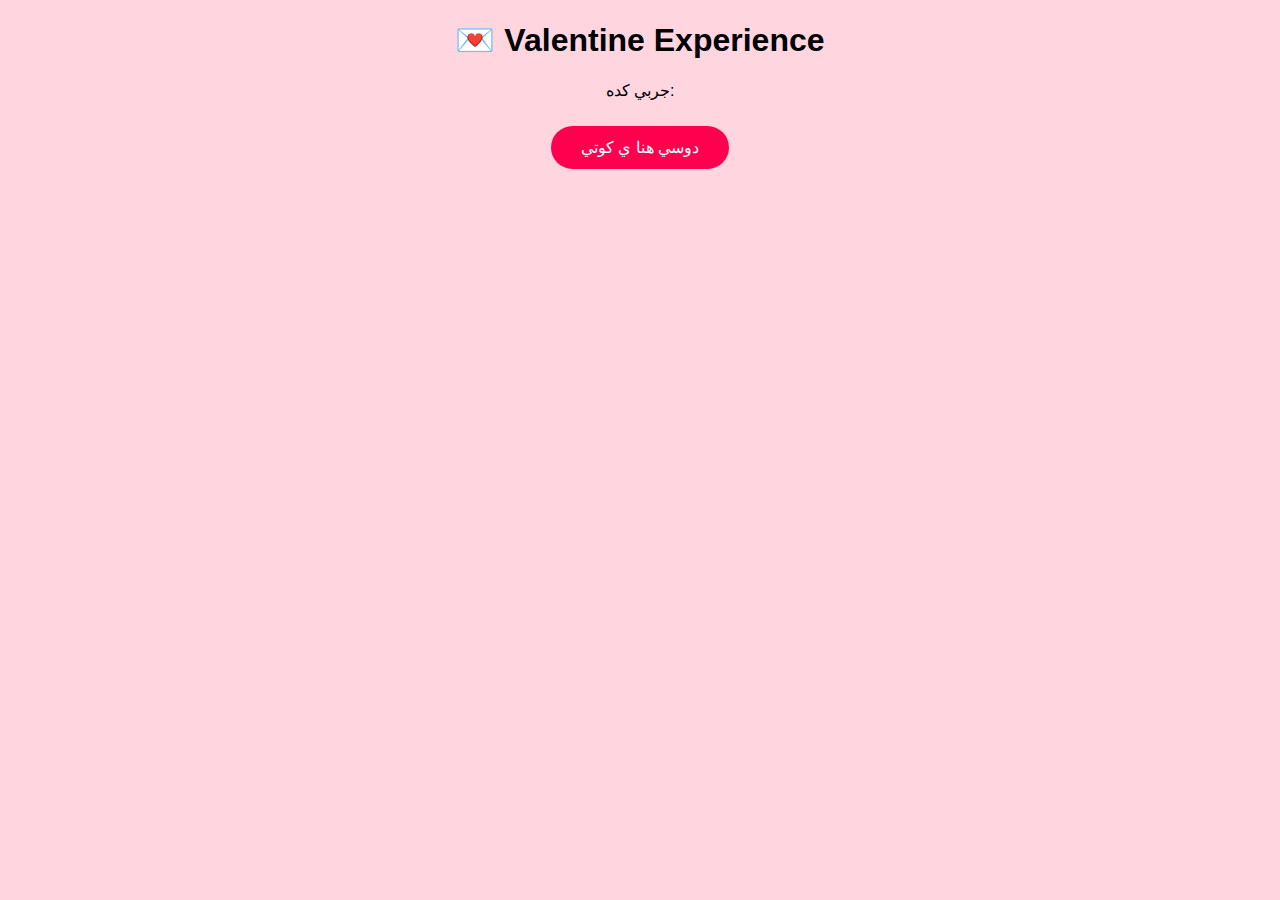
<file: index.html>
<!DOCTYPE html>
<html>
<head>
<meta charset="utf-8">
<link rel="stylesheet" href="style.css">
</head>

<body>

<h1>💌 Valentine Experience</h1>

<p>جربي كده:</p>

<button onclick="go()">دوسي هنا ي كوتي</button>

<script>
function go(){
let p=prompt("لما نشوف هتعرفي ولا لا");
if(p=="2551"){
location.href="love.html";
}else alert("ركزي والنبي");
}
</script>

</body>
</html>
</file>
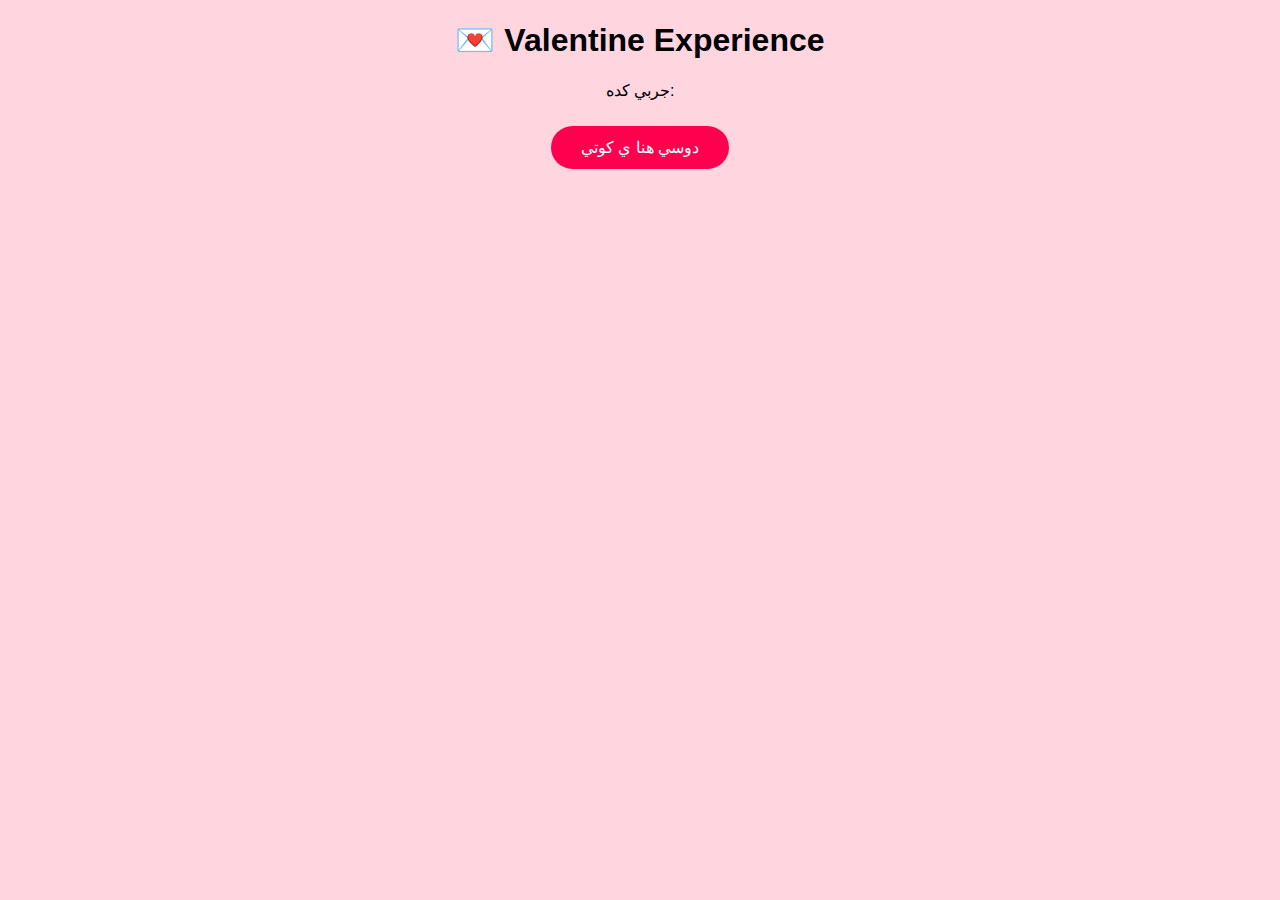
<file: valentine/index.html>
<!DOCTYPE html>
<html>
<head>
<meta charset="utf-8">
<link rel="stylesheet" href="style.css">
</head>

<body>

<h1>💌 Valentine Experience</h1>

<p>جربي كده:</p>

<button onclick="go()">دوسي هنا ي كوتي</button>

<script>
function go(){
let p=prompt("2551");
if(p=="1"){
location.href="love.html";
}else alert("ركزي والنبي");
}
</script>

</body>
</html>
</file>
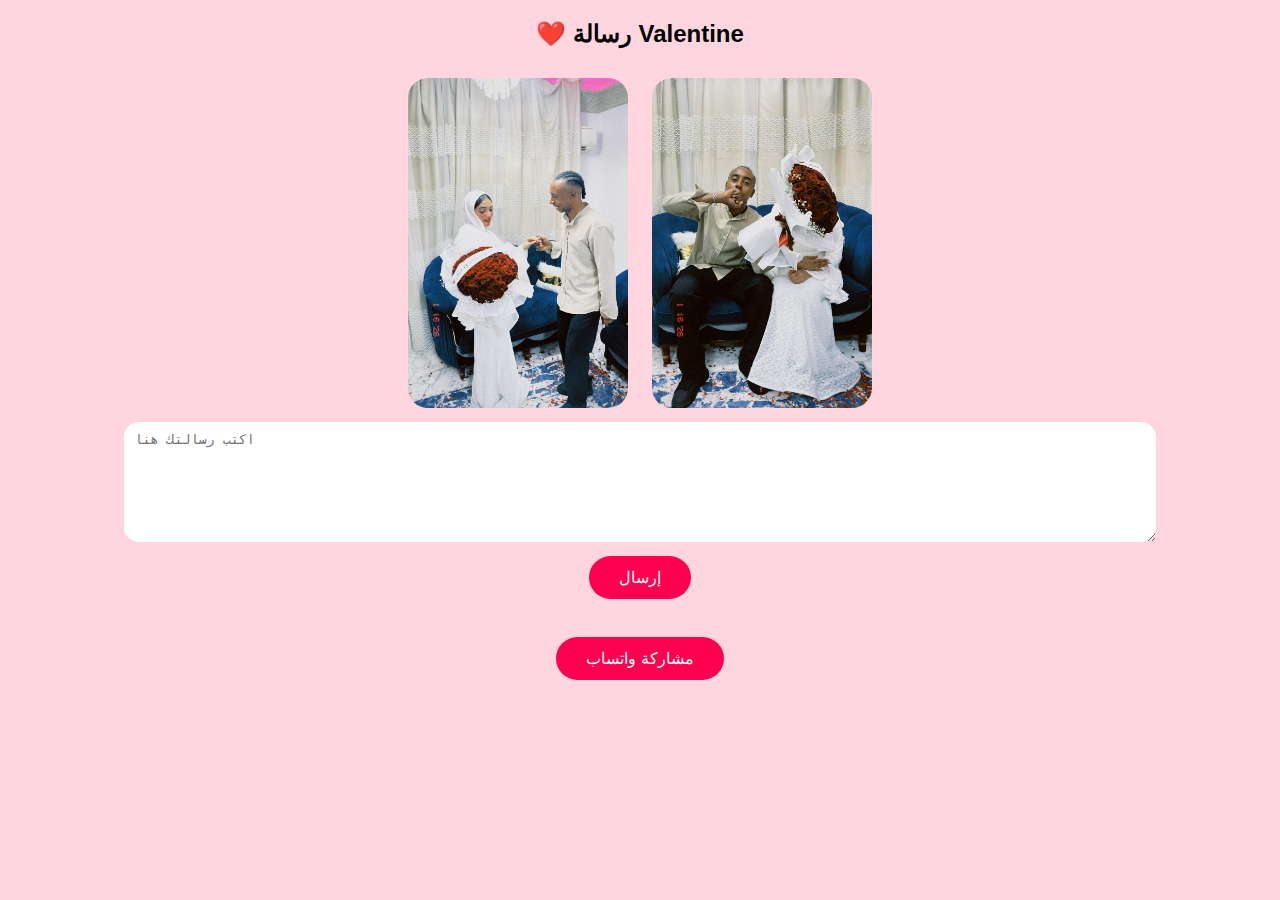
<file: love.html>
<!DOCTYPE html>
<html>
<head>
<meta charset="utf-8">
<link rel="stylesheet" href="style.css">
</head>

<body>

<audio autoplay loop>
<source src="song.mp3">
</audio>

<h2>❤️ رسالة Valentine</h2>

<img src="img1.jpg">
<img src="img2.jpg">

<textarea placeholder="اكتب رسالتك هنا"></textarea><br>

<button onclick="alert('تم الإرسال ❤️')">إرسال</button>

<br><br>

<a href="https://wa.me/?text=ادخل هنا وشوف المفاجأة ❤️" target="_blank">
<button>مشاركة واتساب</button>
</a>

</body>
</html>
</file>
<file: style.css>
body{
background:#ffd6e0;
text-align:center;
font-family:arial;
}

img{
width:220px;
margin:10px;
border-radius:20px;
}

textarea{
width:80%;
height:100px;
border-radius:15px;
border:none;
padding:10px;
}

button{
background:#ff004f;
color:white;
border:none;
padding:12px 30px;
border-radius:25px;
margin:10px;
font-size:16px;
}
</file>
<file: valentine/style.css>
body{
background:#ffd6e0;
text-align:center;
font-family:arial;
}

img{
width:220px;
margin:10px;
border-radius:20px;
}

textarea{
width:80%;
height:100px;
border-radius:15px;
border:none;
padding:10px;
}

button{
background:#ff004f;
color:white;
border:none;
padding:12px 30px;
border-radius:25px;
margin:10px;
font-size:16px;
}
</file>
